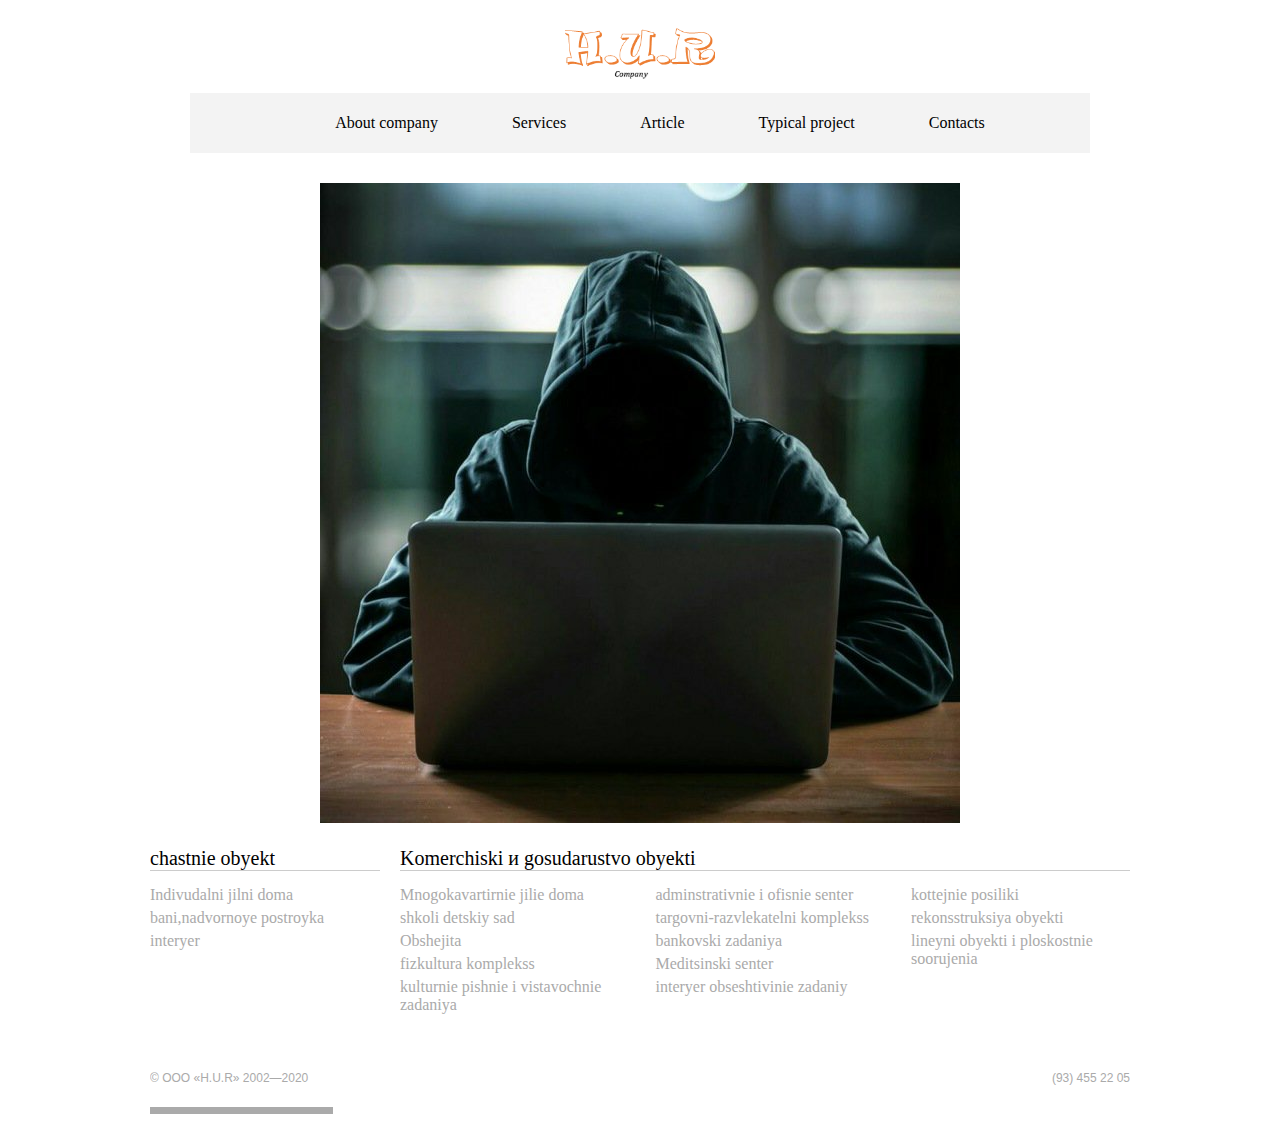
<file: index.html>
<!DOCTYPE html>
<html lang="en">
<head>
    <meta charset="UTF-8">
    <title>HUR company</title>
    <link rel="stylesheet" href="./styles/style.css">
</head>

<body>
    <div class="container">
       <div class="header">
            <img  class="logo" src="./images/logo-of-company.png" alt="Company logo" >
            
            <div class="menu-box">
                <ul>
                    <li class="menu"><a class="menu--block" href="./about--company.html">About company</a></li>
                    <li class="menu"><a class="menu--block" href="./services.html">Services</a></li>
                    <li class="menu"><a class="menu--block" href="./articiles.html">Article</a></li>
                    <li class="menu"><a class="menu--block" href="./typical-project.html">Typical project</a></li>
                    <li class="menu"><a class="menu--block" href="./contacts.html">Contacts</a></li>
                </ul>
            </div>
        </div>   <!--end of header-->

       <div class="main">
            <div class="pic--com">   
                <img  src="./images/pic-information.jpg" alt="some information about company that's paicture">
            </div>
            <div class="information">
                <div class="private--information">
                <h2>chastnie obyekt</h2>
                <ul>
                    <li><a href="#">Indivudalni jilni doma</a></li>
                    <li><a href="#">bani,nadvornoye postroyka</a></li>
                    <li><a href="#">interyer</a></li>
                </ul>
                </div>

                <div class="commercial--information">
                <h2>Komerchiski и gosudarustvo obyekti</h2>
                <ul>
                    <li><a href="">Mnogokavartirnie jilie doma</a></li>
                    <li><a href="">shkoli detskiy sad</a></li>
                    <li><a href="">Obshejita</a></li>
                    <li><a href=""> fizkultura komplekss</a></li>
                    <li><a href="">kulturnie pishnie i vistavochnie zadaniya</a></li>
                </ul>
                <ul class="middle">
                    <li><a href="">adminstrativnie i ofisnie senter</a></li>
                    <li><a href="">targovni-razvlekatelni komplekss</a></li>
                    <li><a href="">bankovski zadaniya</a></li>
                    <li><a href="">Meditsinski senter</a></li>
                    <li><a href="">interyer obseshtivinie zadaniy</a></li>
                </ul>
                <ul>
                    <li><a href="">kottejnie posiliki</a></li>
                    <li><a href="">rekonsstruksiya obyekti</a></li>
                    <li><a href="">lineyni obyekti i ploskostnie soorujenia</a></li>
                </ul>
                </div><!--commercial--information--2-->  
             </div><!--information-->
         </div><!--main-->

         <div class="down">
            <p class="copyright"> &copy;&nbsp;OOO&nbsp;&laquo;H.U.R&raquo;&nbsp;2002&mdash;2020</p>
            <p class="phone--number">(93) 455 22 05</p>
         </div>
    </div><!--container-->
</body>
</html>
</file>
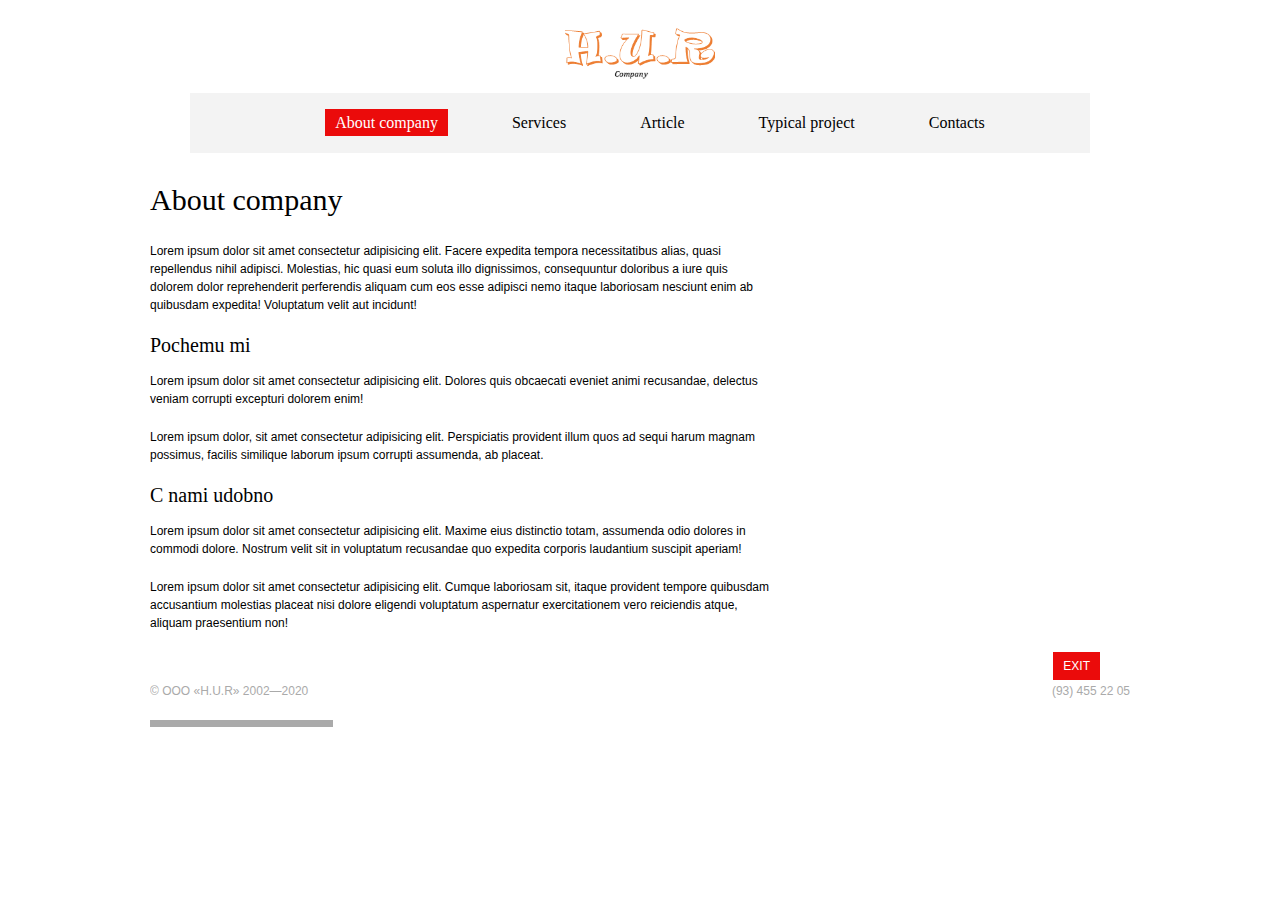
<file: about--company.html>
<!DOCTYPE html>
<html lang="en">
<head>
    <meta charset="UTF-8">
    <title>About company</title>
    <link rel="stylesheet" href="./styles/style.css">
</head>

<body>
    <div class="container">
       <div class="header">
            <img  class="logo" src="./images/logo-of-company.png" alt="Company logo" >
            
            <div class="menu-box ">
                <ul>
                    <li class="menu"><a class="menu--block active" href="./about--company.html">About company</a></li>
                    <li class="menu"><a class="menu--block" href="./services.html">Services</a></li>
                    <li class="menu"><a class="menu--block" href="./articiles.html">Article</a></li>
                    <li class="menu"><a class="menu--block" href="./typical-project.html">Typical project</a></li>
                    <li class="menu"><a class="menu--block" href="./contacts.html">Contacts</a></li>
                </ul>
            </div>
        </div>   <!--end of header-->

        <div class="main narrow">
            <h1>About company</h1>
            <p>Lorem ipsum dolor sit amet consectetur adipisicing elit. Facere expedita tempora necessitatibus alias, quasi repellendus nihil adipisci. Molestias, hic quasi eum soluta illo dignissimos, consequuntur doloribus a iure quis dolorem dolor reprehenderit perferendis aliquam cum eos esse adipisci nemo itaque laboriosam nesciunt enim ab quibusdam expedita! Voluptatum velit aut incidunt!</p>
            <h2>Pochemu mi</h2>
            <p>Lorem ipsum dolor sit amet consectetur adipisicing elit. Dolores quis obcaecati eveniet animi recusandae, delectus veniam corrupti excepturi dolorem enim!</p>
            <p>Lorem ipsum dolor, sit amet consectetur adipisicing elit. Perspiciatis provident illum quos ad sequi harum magnam possimus, facilis similique laborum ipsum corrupti assumenda, ab placeat.</p>
            <h2>C nami udobno</h2>
            <p>Lorem ipsum dolor sit amet consectetur adipisicing elit. Maxime eius distinctio totam, assumenda odio dolores in commodi dolore. Nostrum velit sit in voluptatum recusandae quo expedita corporis laudantium suscipit aperiam!</p>
            <p>Lorem ipsum dolor sit amet consectetur adipisicing elit. Cumque laboriosam sit, itaque provident tempore quibusdam accusantium molestias placeat nisi dolore eligendi voluptatum aspernatur exercitationem vero reiciendis atque, aliquam praesentium non!</p>
        </div><!--main-->
        
        <div class="left">
            <p><a href="./index.html">exit</a></p>
        </div>
        
        <div class="down">
            <p class="copyright"> &copy;&nbsp;OOO&nbsp;&laquo;H.U.R&raquo;&nbsp;2002&mdash;2020</p>
            <p class="phone--number">(93) 455 22 05</p>
        </div>
    </div><!--container-->
</body>
</html>
</file>
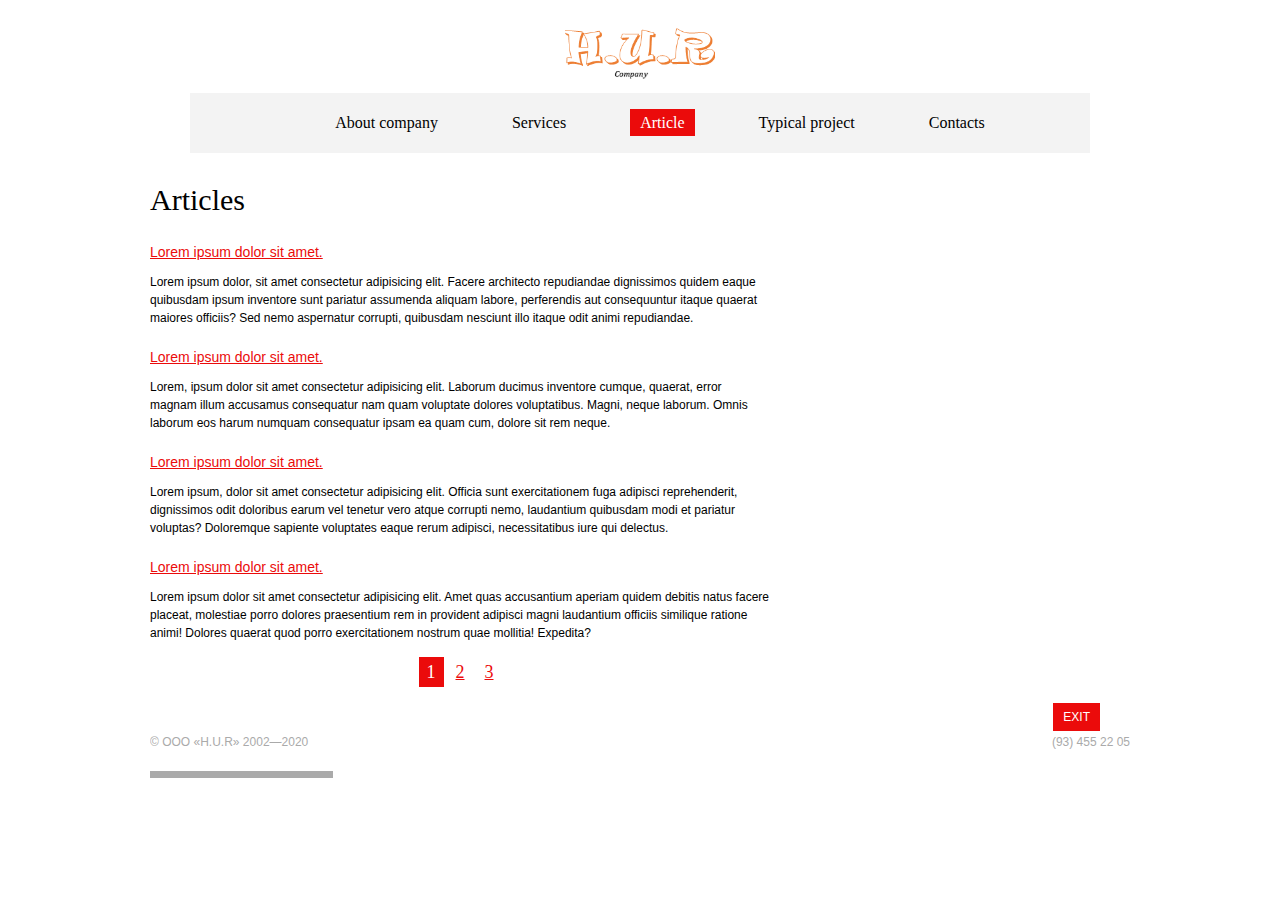
<file: articiles.html>
<!DOCTYPE html>
<html lang="en">
<head>
    <meta charset="UTF-8">
    <title>Articles</title>
    <link rel="stylesheet" href="./styles/style.css">
</head>

<body>
    <div class="container">
       <div class="header">
            <img  class="logo" src="./images/logo-of-company.png" alt="Company logo" >
            
            <div class="menu-box ">
                <ul>
                    <li class="menu"><a class="menu--block" href="./about--company.html">About company</a></li>
                    <li class="menu"><a class="menu--block" href="./services.html">Services</a></li>
                    <li class="menu"><a class="menu--block active" href="./articiles.html">Article</a></li>
                    <li class="menu"><a class="menu--block" href="./typical-project.html">Typical project</a></li>
                    <li class="menu"><a class="menu--block" href="./contacts.html">Contacts</a></li>
                </ul>
            </div>
        </div>   <!--end of header-->

        <div class="main narrow">
            <h1>Articles</h1>
            <p class="article"><a class="article" href="#">Lorem ipsum dolor sit amet.</a></p>
            <p>Lorem ipsum dolor, sit amet consectetur adipisicing elit. Facere architecto repudiandae dignissimos quidem eaque quibusdam ipsum inventore sunt pariatur assumenda aliquam labore, perferendis aut consequuntur itaque quaerat maiores officiis? Sed nemo aspernatur corrupti, quibusdam nesciunt illo itaque odit animi repudiandae.</p>
            <p class="article"><a class="article" href="#">Lorem ipsum dolor sit amet.</a></p>
            <p>Lorem, ipsum dolor sit amet consectetur adipisicing elit. Laborum ducimus inventore cumque, quaerat, error magnam illum accusamus consequatur nam quam voluptate dolores voluptatibus. Magni, neque laborum. Omnis laborum eos harum numquam consequatur ipsam ea quam cum, dolore sit rem neque.</p>
            <p class="article"><a class="article" href="#">Lorem ipsum dolor sit amet.</a></p>
            <p>Lorem ipsum, dolor sit amet consectetur adipisicing elit. Officia sunt exercitationem fuga adipisci reprehenderit, dignissimos odit doloribus earum vel tenetur vero atque corrupti nemo, laudantium quibusdam modi et pariatur voluptas? Doloremque sapiente voluptates eaque rerum adipisci, necessitatibus iure qui delectus.</p>
            <p class="article"><a class="article" href="#">Lorem ipsum dolor sit amet.</a></p>
            <p>Lorem ipsum dolor sit amet consectetur adipisicing elit. Amet quas accusantium aperiam quidem debitis natus facere placeat, molestiae porro dolores praesentium rem in provident adipisci magni laudantium officiis similique ratione animi! Dolores quaerat quod porro exercitationem nostrum quae mollitia! Expedita?</p>
            
            <div class="pagination">
                <ul>
                    <li><a class="active" href="">1</a></li>
                    <li><a href="">2</a></li>
                    <li><a href="">3</a></li>
                </ul>
            </div>
        </div><!--main-->
        
        <div class="left">
            <p><a href="./index.html">exit</a></p>
        </div>
        
        <div class="down">
            <p class="copyright"> &copy;&nbsp;OOO&nbsp;&laquo;H.U.R&raquo;&nbsp;2002&mdash;2020</p>
            <p class="phone--number">(93) 455 22 05</p>
        </div>
    </div><!--container-->
</body>
</html>
</file>
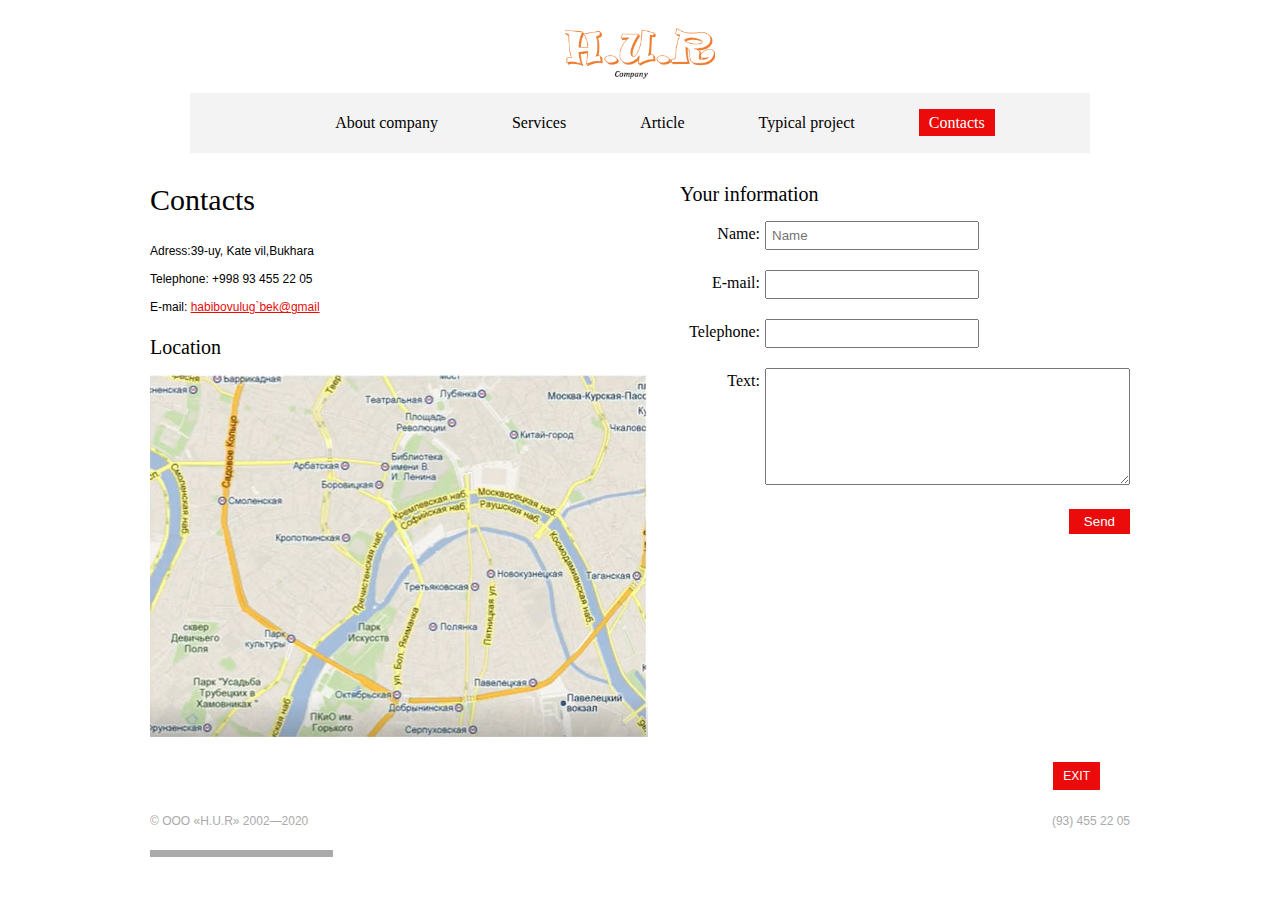
<file: contacts.html>
<!DOCTYPE html>
<html lang="en">
<head>
    <meta charset="UTF-8">
    <title>Contacts</title>
    <link rel="stylesheet" href="./styles/style.css">
</head>

<body>
    <div class="container">
       <div class="header">
            <img  class="logo" src="./images/logo-of-company.png" alt="Company logo" >
            
            <div class="menu-box ">
                <ul>
                    <li class="menu"><a class="menu--block" href="./about--company.html">About company</a></li>
                    <li class="menu"><a class="menu--block" href="./services.html">Services</a></li>
                    <li class="menu"><a class="menu--block" href="./articiles.html">Article</a></li>
                    <li class="menu"><a class="menu--block" href="./typical-project.html">Typical project</a></li>
                    <li class="menu"><a class="menu--block active" href="./contacts.html">Contacts</a></li>
                </ul>
            </div>
        </div>   <!--end of header-->

        <div class="main">
            <div class="map">
                <div class="contact-left">
                    <h1>Contacts</h1>
                    <p class="mb-half">Adress:39-uy, Kate vil,Bukhara</p>
                    <p class="mb-half">Telephone: +998 93 455 22 05</p>
                    <p>E-mail: <a  class="email" href="mailito:habibovulug`bek@gmail">habibovulug`bek@gmail</a></p>

                    <h2>Location</h2>
                    <p><img src="./images/location.jpg" alt="adrees image"></p>
                </div><!--end-of-contact-left-->
                <div class="contact-right">
                    <h2>Your information</h2>
                    <div class="row">
                        <form>
                            <label for="name"> Name:</label>
                            <input type="name" name="name" id="name" class="contact-form" placeholder="Name">
                        </form>
                    </div><!--end-of-row--->

                    <div class="row">
                            <form>
                                <label for="email"> E-mail:</label>
                                <input type="email" name="email" id="email" class="contact-form" placeholder="">
                            </form>
                    </div><!--end-of-row--->

                    <div class="row">
                            <form>
                                <label for="tel">Telephone:</label>
                                <input type="tel" name="tel" id="tel" class="contact-form error">
                            </form>
                    </div><!--end-of-row--->

                    <div class="row">
                            <form>
                                <label for="text"> Text:</label>
                                <textarea name="text" id="text" cols="30" rows="10" class="contact-form"></textarea>
                            </form>
                    </div><!--end-of-row--->

                    <input type="submit" value="Send" id="send" class="send">
                </div><!--end-of-contact-right-->
            </div><!--end-of-map-->
        </div><!--main-->
        
        <div class="left">
            <p><a href="./index.html">exit</a></p>
        </div>
        
        <div class="down">
            <p class="copyright"> &copy;&nbsp;OOO&nbsp;&laquo;H.U.R&raquo;&nbsp;2002&mdash;2020</p>
            <p class="phone--number">(93) 455 22 05</p>
        </div>
    </div><!--container-->
</body>
</html>
</file>
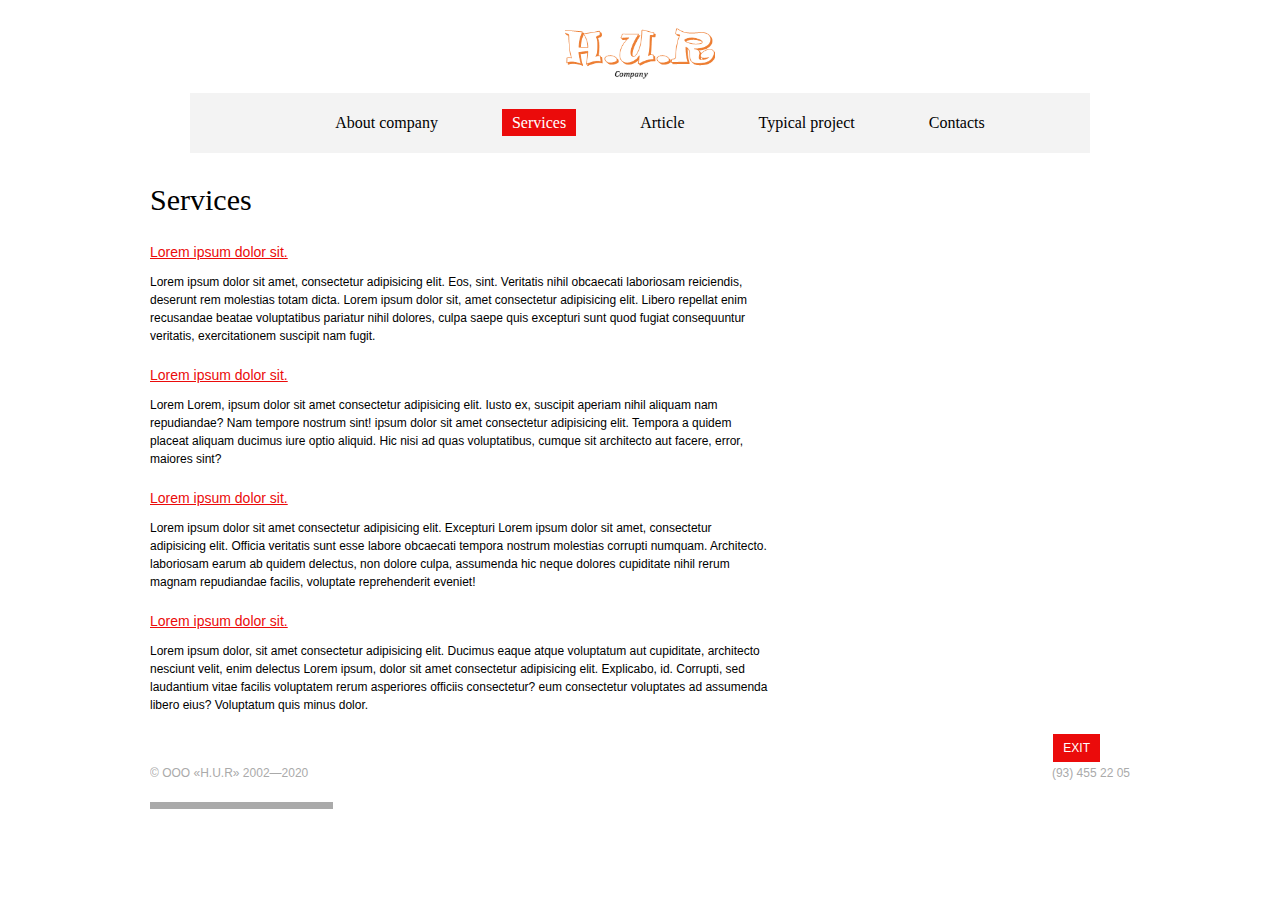
<file: services.html>
<!DOCTYPE html>
<html lang="en">
<head>
    <meta charset="UTF-8">
    <title>Services</title>
    <link rel="stylesheet" href="./styles/style.css">
</head>

<body>
    <div class="container">
       <div class="header">
            <img  class="logo" src="./images/logo-of-company.png" alt="Company logo" >
            
            <div class="menu-box ">
                <ul>
                    <li class="menu"><a class="menu--block" href="./about--company.html">About company</a></li>
                    <li class="menu"><a class="menu--block active" href="./services.html">Services</a></li>
                    <li class="menu"><a class="menu--block" href="./articiles.html">Article</a></li>
                    <li class="menu"><a class="menu--block" href="./typical-project.html">Typical project</a></li>
                    <li class="menu"><a class="menu--block" href="./contacts.html">Contacts</a></li>
                </ul>
            </div>
        </div>   <!--end of header-->

        <div class="main narrow">
            <h1>Services</h1>
            <p class="service"><a class="service" href="">Lorem ipsum dolor sit.</a></p>
            <p>Lorem ipsum dolor sit amet, consectetur adipisicing elit. Eos, sint. Veritatis nihil obcaecati laboriosam reiciendis, deserunt rem molestias totam dicta. Lorem ipsum dolor sit, amet consectetur adipisicing elit. Libero repellat enim recusandae beatae voluptatibus pariatur nihil dolores, culpa saepe quis excepturi sunt quod fugiat consequuntur veritatis, exercitationem suscipit nam fugit.</p>
            <p class="service"><a class="service" href="">Lorem ipsum dolor sit.</a></p>
            <p>Lorem Lorem, ipsum dolor sit amet consectetur adipisicing elit. Iusto ex, suscipit aperiam nihil aliquam nam repudiandae? Nam tempore nostrum sint! ipsum dolor sit amet consectetur adipisicing elit. Tempora a quidem placeat aliquam ducimus iure optio aliquid. Hic nisi ad quas voluptatibus, cumque sit architecto aut facere, error, maiores sint?
            </p>
            <p class="service"><a class="service" href="">Lorem ipsum dolor sit.</a></p>
            <p>Lorem ipsum dolor sit amet consectetur adipisicing elit. Excepturi Lorem ipsum dolor sit amet, consectetur adipisicing elit. Officia veritatis sunt esse labore obcaecati tempora nostrum molestias corrupti numquam. Architecto. laboriosam earum ab quidem delectus, non dolore culpa, assumenda hic neque dolores cupiditate nihil rerum magnam repudiandae facilis, voluptate reprehenderit eveniet!</p>
            <p class="service"><a class="service" href="">Lorem ipsum dolor sit.</a></p>
            <p>Lorem ipsum dolor, sit amet consectetur adipisicing elit. Ducimus eaque atque voluptatum aut cupiditate, architecto nesciunt velit, enim delectus Lorem ipsum, dolor sit amet consectetur adipisicing elit. Explicabo, id. Corrupti, sed laudantium vitae facilis voluptatem rerum asperiores officiis consectetur? eum consectetur voluptates ad assumenda libero eius? Voluptatum quis minus dolor.</p>
        </div><!--main-->
        
        <div class="left">
            <p><a href="./index.html">exit</a></p>
        </div>
        
        <div class="down">
            <p class="copyright"> &copy;&nbsp;OOO&nbsp;&laquo;H.U.R&raquo;&nbsp;2002&mdash;2020</p>
            <p class="phone--number">(93) 455 22 05</p>
        </div>
    </div><!--container-->
</body>
</html>
</file>
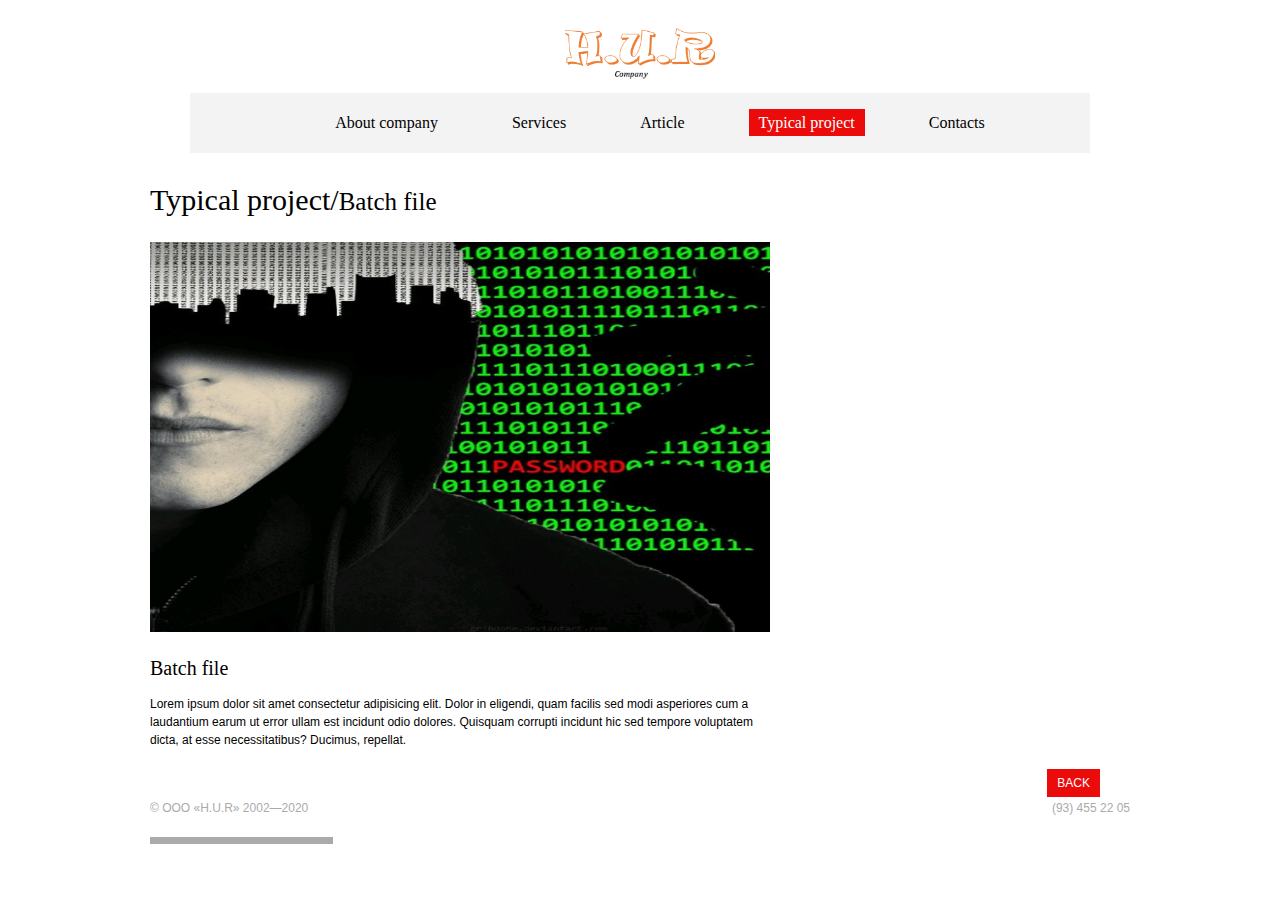
<file: typ-projet-in.html>
<!DOCTYPE html>
<html lang="en">
<head>
    <meta charset="UTF-8">
    <title>Typical project</title>
    <link rel="stylesheet" href="./styles/style.css">
</head>

<body>
    <div class="container">
       <div class="header">
            <img  class="logo" src="./images/logo-of-company.png" alt="Company logo" >
            
            <div class="menu-box ">
                <ul>
                    <li class="menu"><a class="menu--block" href="./about--company.html">About company</a></li>
                    <li class="menu"><a class="menu--block" href="./services.html">Services</a></li>
                    <li class="menu"><a class="menu--block" href="./articiles.html">Article</a></li>
                    <li class="menu"><a class="menu--block active" href="./typical-project.html">Typical project</a></li>
                    <li class="menu"><a class="menu--block" href="./contacts.html">Contacts</a></li>
                </ul>
            </div>
        </div>   <!--end of header-->

        <div class="main narrow">
            <h1>Typical project/<span><small>Batch file</small></span></h1>
            <div class="typical-project-in">
                <p><img src="./images/typ-project-in.jpg" alt="image batch file"</p>
                <h2>Batch file</h2>
                <p>Lorem ipsum dolor sit amet consectetur adipisicing elit. Dolor in eligendi, quam facilis sed modi asperiores cum a laudantium earum ut error ullam est incidunt odio dolores. Quisquam corrupti incidunt hic sed tempore voluptatem dicta, at esse necessitatibus? Ducimus, repellat.</p>
            </div>
        </div><!--main-->
        <div class="left">
            <p><a href="./typical-project.html">Back</a></p>
        </div>
        
        <div class="down">
            <p class="copyright"> &copy;&nbsp;OOO&nbsp;&laquo;H.U.R&raquo;&nbsp;2002&mdash;2020</p>
            <p class="phone--number">(93) 455 22 05</p>
        </div>
    </div><!--container-->
</body>
</html>
</file>
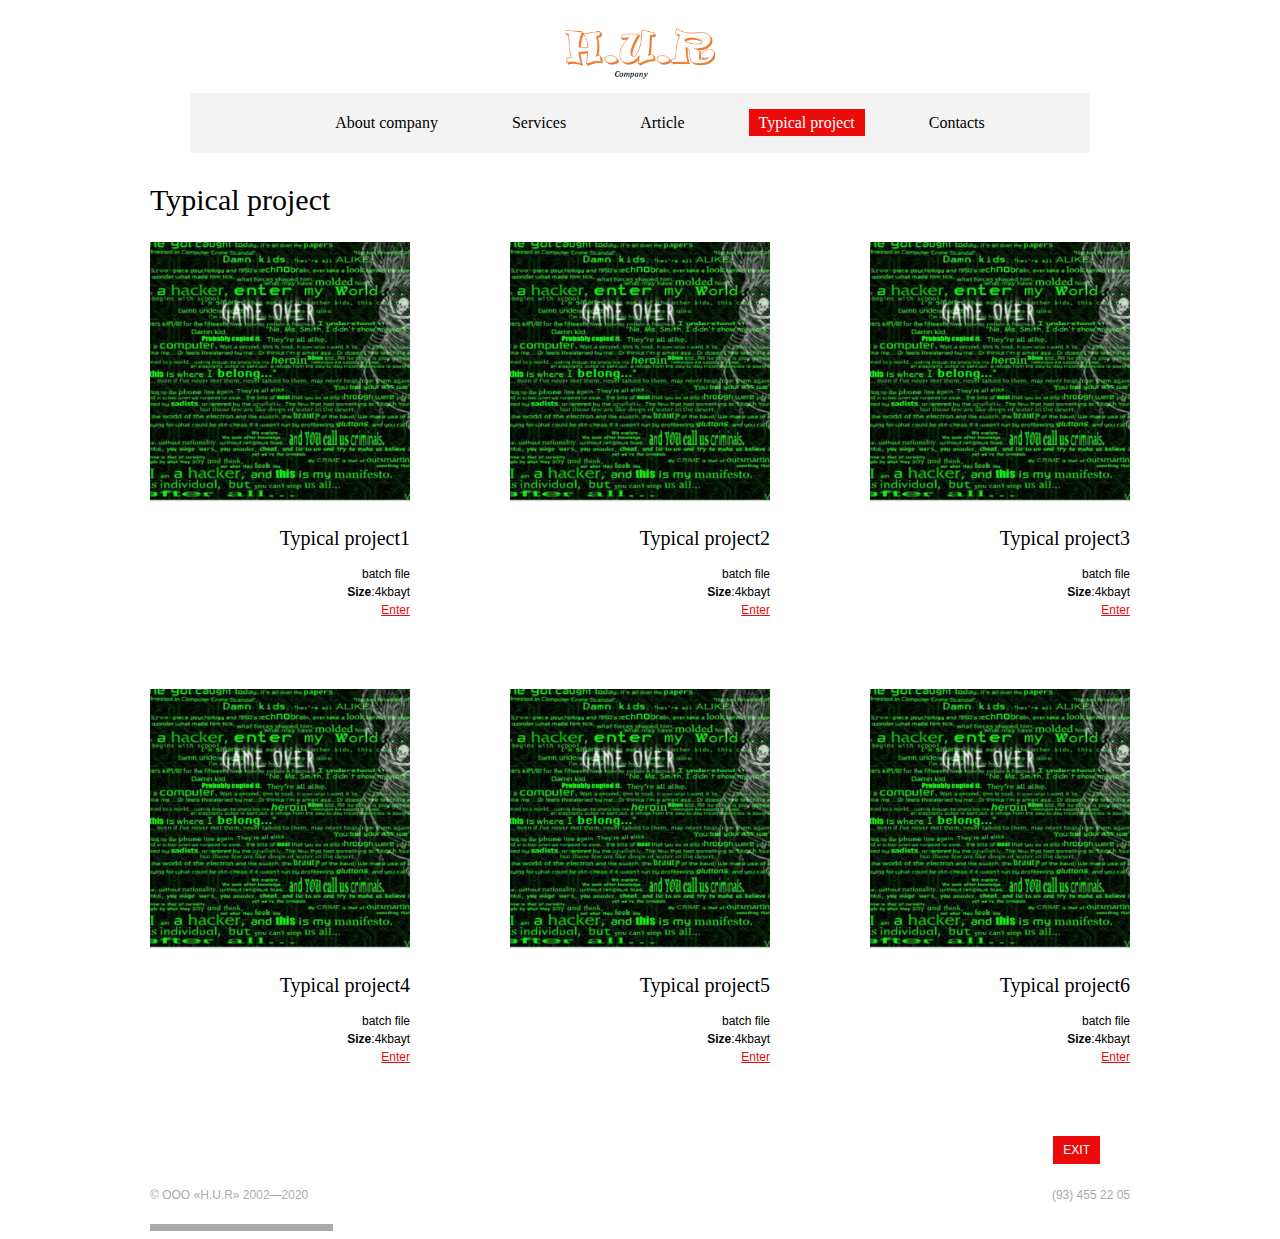
<file: typical-project.html>
<!DOCTYPE html>
<html lang="en">
<head>
    <meta charset="UTF-8">
    <title>Typical project</title>
    <link rel="stylesheet" href="./styles/style.css">
</head>

<body>
    <div class="container">
       <div class="header">
            <img  class="logo" src="./images/logo-of-company.png" alt="Company logo" >
            
            <div class="menu-box ">
                <ul>
                    <li class="menu"><a class="menu--block" href="./about--company.html">About company</a></li>
                    <li class="menu"><a class="menu--block" href="./services.html">Services</a></li>
                    <li class="menu"><a class="menu--block" href="./articiles.html">Article</a></li>
                    <li class="menu"><a class="menu--block active" href="./typical-project.html">Typical project</a></li>
                    <li class="menu"><a class="menu--block" href="./contacts.html">Contacts</a></li>
                </ul>
            </div>
        </div>   <!--end of header-->

        <div class="main">
            <h1>Typical project</h1>
            <div class="typical-project">
                <div class="typical-project-block">
                    <p><img src="./images/typical-project-image.png" alt="project image"></p>
                    <h2> Typical project1</h2>
                    <p>batch file<br><b>Size</b>:4kbayt<br>
                      <a href="./typ-projet-in.html">Enter</a>
                    </p>
                </div>
                <div class="typical-project-block">
                    <p><img src="./images/typical-project-image.png" alt="project image"></p>
                    <h2> Typical project2</h2>
                    <p>batch file<br><b>Size</b>:4kbayt<br>
                      <a href="./typ-projet-in.html">Enter</a>
                    </p>
                </div>
                <div class="typical-project-block">
                    <p><img src="./images/typical-project-image.png" alt="project image"></p>
                    <h2> Typical project3</h2>
                    <p>batch file<br><b>Size</b>:4kbayt<br>
                      <a href="./typ-projet-in.html">Enter</a>
                    </p>
                </div>
                <div class="typical-project-block">
                    <p><img src="./images/typical-project-image.png" alt="project image"></p>
                    <h2> Typical project4</h2>
                    <p>batch file<br><b>Size</b>:4kbayt<br>
                      <a href="./typ-projet-in.html"">Enter</a>
                    </p>
                </div>
                <div class="typical-project-block">
                    <p><img src="./images/typical-project-image.png" alt="project image"></p>
                    <h2> Typical project5</h2>
                    <p>batch file<br><b>Size</b>:4kbayt<br>
                      <a href="./typ-projet-in.html"">Enter</a>
                    </p>
                </div>
                <div class="typical-project-block">
                    <p><img src="./images/typical-project-image.png" alt="project image"></p>
                    <h2> Typical project6</h2>
                    <p>batch file<br><b>Size</b>:4kbayt<br>
                      <a href="./typ-projet-in.html">Enter</a>
                    </p>
                </div>
            </div>
        </div><!--main-->
        
        <div class="left">
            <p><a href="./index.html">exit</a></p>
        </div>
        
        <div class="down">
            <p class="copyright"> &copy;&nbsp;OOO&nbsp;&laquo;H.U.R&raquo;&nbsp;2002&mdash;2020</p>
            <p class="phone--number">(93) 455 22 05</p>
        </div>
    </div><!--container-->
</body>
</html>
</file>
<file: styles/style.css>
body{
    background:white;
}

h1{
    font-size: 30px;
    margin:0 0 25px;
    font-weight: normal;
}

h2{
    font-size: 20px;
    margin:0 0 15px;
    font-weight: 500;
}

p{
   font-size: 12px;
   line-height: 1.5;
   font-family: Arial, Helvetica, sans-serif;
   margin:0 0 20px;
}

.container{
    width: 980px;
    margin: 0 auto;
}
.header{
    text-align: center;
    padding:20px 0;
}
.logo{
    width: 150px;
}

.menu-box{
    background: #f3f3f3;
    margin: 10px 40px;
    padding:5px 10px;
}
.menu{
    list-style-type: none;
    display: inline-block;
}
.menu--block {
    padding: 5px 10px; 
    margin: 3px 25px;
    color: black;
    text-decoration: none;
}
.menu--block:hover,
.active
{
    background: #eb0b0b;
    color: white;
}

.pic--com{
    text-align: center;
    padding-bottom: 20px;
}

.information{overflow: hidden;}
.information h2{border-bottom: 1px solid #cccccc;}

.information ul{
    margin: 0;
    padding: 0;
    list-style-type: none;
}

.information ul li{padding-bottom: 5px;}

.information li a{
    color:#aaa;
    text-decoration: none;
    transition: .3s;
}
.information li a:hover{
    color: #eb0b0b;
    text-decoration: underline;
}
.private--information{
    width: 230px;
    float: left;
}
.commercial--information{
    width: 730px;
    float: right;
}
.commercial--information ul{
    float: left;
    width: 30%;
}
.commercial--information ul.middle{
    margin:0 5%;
}
p.service,p.article{
    font-size: 14px;
    margin:0 0 10px;
}
a.service,a.article{color: #eb0b0b;}

.narrow{
    width: 620px;
}

.pagination ul{
    list-style-type: none;
    margin: 20px 0;
    padding: 0;
    text-align: center;
}
.pagination li{
    display: inline-block;
    margin:10px 5p;
    font-size: 18px;
}
.pagination a{
    color: #eb0b0b;
    padding: 5px 8px;
}
.pagination a:hover,.pagination a.active{
    color:white; 
    background: #eb0b0b;
    text-decoration: none;
}

.typical-project{
    overflow: hidden;
}
.typical-project-block{
    float: left;
    text-align: right;
    margin: 0 0 50px;
}
.typical-project-block:nth-child(3n+2){
    margin: 0 100px;
}
.typical-project-block p img{
    width: 260px;
}
.typical-project-block p a{color:#eb0b0b; }
.typical-project-in p img{
    width:620px;
    height: 390px;
}

.map{
    overflow: hidden;
}
.contact-left{
    float: left;
    width: 500px;
}
.contact-right{
    width: 450px;
    float:right;
}
.contact-form{
    padding: 0 5px;
    height: 25px;
    width: 200px;
    border: 1pxsolid #aaa;
    font-family: Arial, Helvetica, sans-serif;
}
.row{
    margin-bottom: 20px;
}
.row label{
    width: 80px;
    float: left;
    line-height: 25px;
    text-align: right;
    margin-right: 5px;
}
.row textarea{
    height: 115px;
    width: 353px;
}
.send {
    float: right;
    cursor: pointer;
    padding: 5px 15px;
    color: white;
    background: #eb0b0b;
    border: none;
}
.mb-half{
    margin-bottom: 10px;
}
p .email{
    color: #eb0b0b;
}

.left{
    float:right;
    padding: 5px 10px;
    background: #eb0b0b;
    text-transform: uppercase;
    margin-right: 30px;
}
.left p{
    padding: 0;
    margin: 0;
}
.left a{
    text-decoration: none;
    color: white;
}
.down{
    overflow: hidden;
    color: #aaa;
    margin-top: 50px;
}
.down .copyright{
    margin: 0;
    float: left;
    padding: 0 25px 20px 0;
    border-bottom: 7px solid #aaa;
}
.down .phone--number{
    float: right;
    margin: 0;
}
</file>
